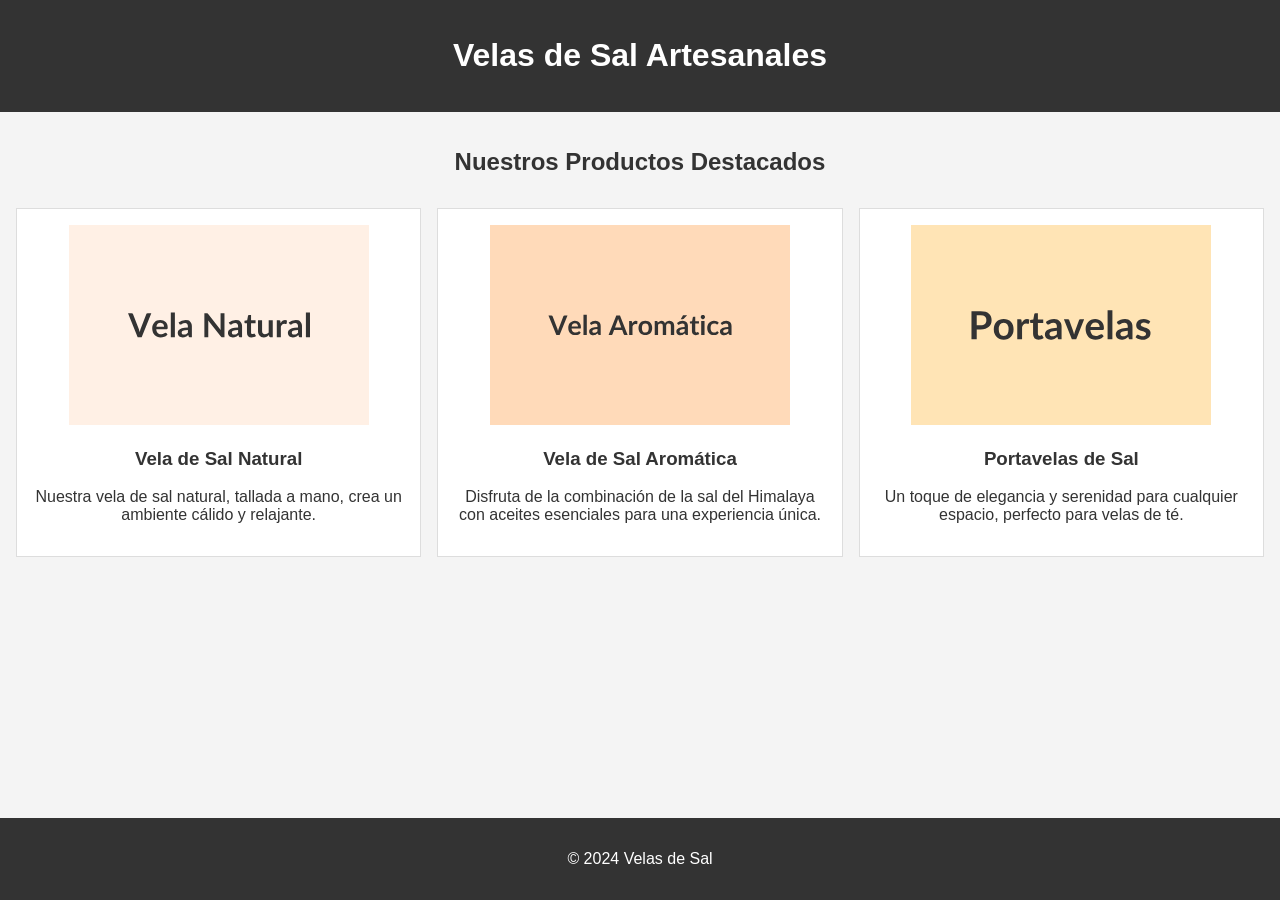
<file: candle_web/index.html>
<!DOCTYPE html>
<html lang="es">
<head>
    <meta charset="UTF-8">
    <meta name="viewport" content="width=device-width, initial-scale=1.0">
    <title>Velas de Sal</title>
    <link rel="stylesheet" href="css/style.css">
</head>
<body>
    <header>
        <h1>Velas de Sal Artesanales</h1>
    </header>
    <main>
        <section class="featured-products">
            <h2>Nuestros Productos Destacados</h2>
            <div class="product-grid">
                    <div class="product">
                        <img src="images/candle1.svg" alt="Vela de Sal 1">
                        <h3>Vela de Sal Natural</h3>
                        <p>Nuestra vela de sal natural, tallada a mano, crea un ambiente cálido y relajante.</p>
                    </div>
                    <div class="product">
                        <img src="images/candle2.svg" alt="Vela de Sal 2">
                        <h3>Vela de Sal Aromática</h3>
                        <p>Disfruta de la combinación de la sal del Himalaya con aceites esenciales para una experiencia única.</p>
                    </div>
                    <div class="product">
                        <img src="images/candle3.svg" alt="Vela de Sal 3">
                        <h3>Portavelas de Sal</h3>
                        <p>Un toque de elegancia y serenidad para cualquier espacio, perfecto para velas de té.</p>
                    </div>
                </div>
        </section>
    </main>
    <footer>
        <p>&copy; 2024 Velas de Sal</p>
    </footer>
</body>
</html>
</file>
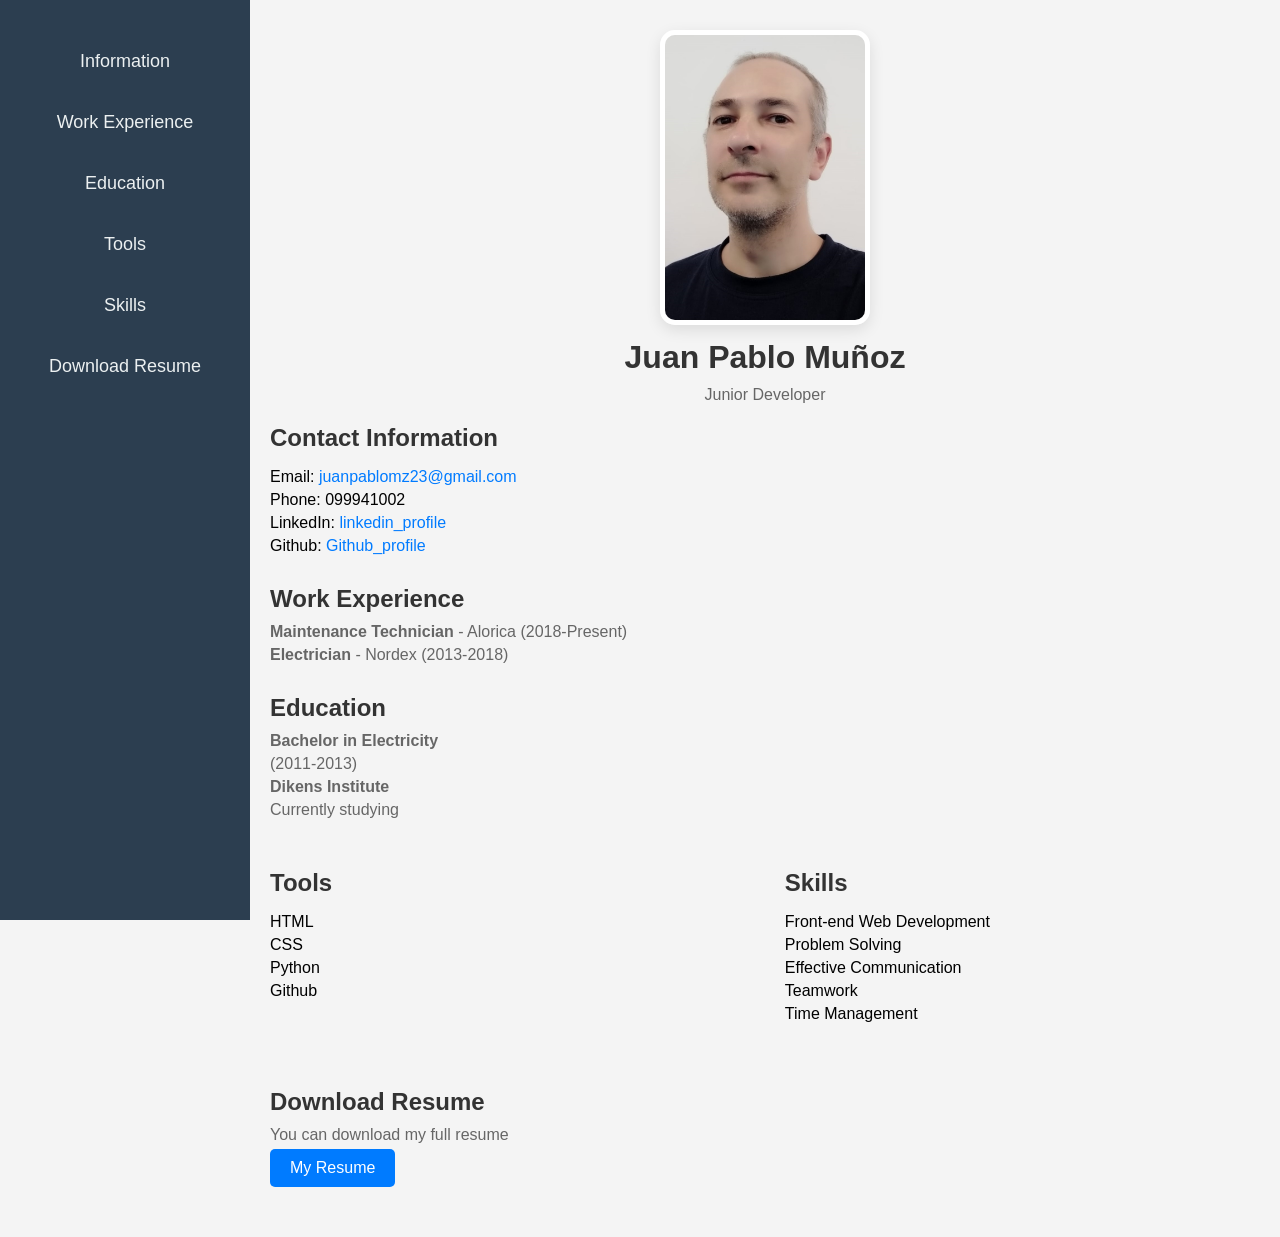
<file: Resume_Web/Resume_cv.html>
<!DOCTYPE html>
<html lang="en">
<head>
    <meta charset="UTF-8">
    <meta name="viewport" content="width=device-width, initial-scale=1.0">
    <title>Curriculum Vitae</title>
    <link rel="icon" type="image/png" href="recursos/Captura2.PNG">
    <link rel="stylesheet" href="style.css">

    <script>
        function showText(buttonId) {
            const button = document.getElementById(buttonId);
            button.style.color = "#fff";
        }
        function hideText(buttonId) {
            const button = document.getElementById(buttonId);
            button.style.color = "";
        }

    </script>
</head>
<body>
    <nav class="navbar">
        <ul>
            <li><a id="infoBtn" href="#information" onmouseover="showText('infoBtn')" onmouseout="hideText('infoBtn')">Information</a></li>
            <li><a id="expBtn" href="#experience" onmouseover="showText('expBtn')" onmouseout="hideText('expBtn')">Work Experience</a></li>
            <li><a id="eduBtn" href="#education" onmouseover="showText('eduBtn')" onmouseout="hideText('eduBtn')">Education</a></li>
            <li><a id="toolsBtn" href="#tools" onmouseover="showText('toolsBtn')" onmouseout="hideText('toolsBtn')">Tools</a></li>
            <li><a id="skillsBtn" href="#skills" onmouseover="showText('skillsBtn')" onmouseout="hideText('skillsBtn')">Skills</a></li>
            <li><a id="dlBtn" href="#download" onmouseover="showText('dlBtn')" onmouseout="hideText('dlBtn')">Download Resume</a></li>
        </ul>
    </nav>
    <div class="container">
        <header>
            <img src="recursos/foto23.jpeg" alt="Your Photo" width="300">
            <h1>Juan Pablo Muñoz</h1>
            <p>Junior Developer</p>
        </header>
        <section class="section" id="information">
            <h2>Contact Information</h2>
            <ul>
                <li>Email: <a href="mailto:juanpablomz23@gmail.com">juanpablomz23@gmail.com</a></li>
                <li>Phone: 099941002</li>
                <li>LinkedIn: <a href="https://www.linkedin.com/in/juan-pablo-muñoz-1b82b7159">linkedin_profile</a></li>
                <li>Github: <a href="https://github.com/nabuco1123">Github_profile</a></li>
            </ul>
        </section>
        <section class="section" id="experience">
            <h2>Work Experience</h2>
            <p><strong>Maintenance Technician</strong> - Alorica (2018-Present)</p>
            <p><strong>Electrician</strong> - Nordex (2013-2018)</p>

        </section>
        <section class="section" id="education">
            <h2>Education</h2>
            <p><strong>Bachelor in Electricity</strong></p>
            <p>(2011-2013)</p>
            <p><strong>Dikens Institute</strong></p>
            <p>Currently studying</p>
        </section>
        <div class="side-by-side">
            <section class="section" id="tools">
                <h2>Tools</h2>
                <ul>
                    <li>HTML</li>
                    <li>CSS</li>
                    <li>Python</li>
                    <li>Github</li>
                </ul>
            </section>
            <section class="section" id="skills">
                <h2>Skills</h2>
                <ul>
                    <li>Front-end Web Development</li>
                    <li>Problem Solving</li>
                    <li>Effective Communication</li>
                    <li>Teamwork</li>
                    <li>Time Management</li>
                </ul>
            </section>
        </div>
        <section class="section" id="download">
            <h2>Download Resume</h2>
            <p>You can download my full resume</p>
            <a class="download-button" href="Archivo.rar" download>My Resume</a>
        </section>
    </div>

</body>
</html>
</file>
<file: candle_web/css/style.css>
body {
    font-family: sans-serif;
    margin: 0;
    background-color: #f4f4f4;
    color: #333;
}

header {
    background-color: #333;
    color: #fff;
    padding: 1rem 0;
    text-align: center;
}

main {
    padding: 1rem;
}

.featured-products {
    text-align: center;
}

.product-grid {
    display: grid;
    grid-template-columns: repeat(auto-fit, minmax(250px, 1fr));
    gap: 1rem;
    margin-top: 2rem;
}

.product {
    background-color: #fff;
    border: 1px solid #ddd;
    padding: 1rem;
    text-align: center;
}

.product img {
    max-width: 100%;
    height: auto;
}

footer {
    background-color: #333;
    color: #fff;
    text-align: center;
    padding: 1rem 0;
    position: fixed;
    bottom: 0;
    width: 100%;
}
</file>
<file: Resume_Web/style.css>
body {
    font-family: Arial, sans-serif;
    margin: 0;
    padding: 0;
    background-color: #f4f4f4;
}
.navbar {
    height: 100vh;
    width: 250px;
    position: fixed;
    top: 0;
    left: 0;
    background-color: #2c3e50;
    color: #fff;
    padding-top: 20px;
}
.navbar ul {
    list-style: none;
    padding: 0;
    text-align: center;
}
.navbar li {
    margin-bottom: 10px;
}
.navbar a {
    display: block;
    padding: 15px 20px;
    text-decoration: none;
    color: #ecf0f1;
    font-size: 18px;
    transition: background-color 0.3s, color 0.3s;
}
.navbar a:hover {
    background-color: #34495e;
    color: #ffffff;
}
.container {
    margin-left: 250px;
    padding: 20px;
}
header {
    text-align: center;
    margin-bottom: 20px;
}
h1 {
    color: #333;
    margin: 10px 0;
}
p {
    color: #666;
    margin: 5px 0;
}
img {
    max-width: 200px;
    border-radius: 15px;
    margin-top: 10px;
    border: 5px solid #fff;
    box-shadow: 0px 5px 15px rgba(0, 0, 0, 0.1);
}
.section {
    margin-bottom: 30px;
}
h2 {
    color: #333;
    margin-bottom: 10px;
}
ul {
    list-style: none;
    padding: 0;
}
ul li {
    margin-bottom: 5px;
}
a {
    color: #007bff;
    text-decoration: none;
}
.download-button {
    display: inline-block;
    background-color: #007bff;
    color: #fff;
    padding: 10px 20px;
    border: none;
    border-radius: 5px;
    cursor: pointer;
    text-decoration: none;
}
footer {
    text-align: center;
    margin-top: 30px;
    color: #666;
}
.side-by-side {
    display: flex;
    justify-content: space-between;
}
.side-by-side .section {
    width: 48%;
}
</file>
